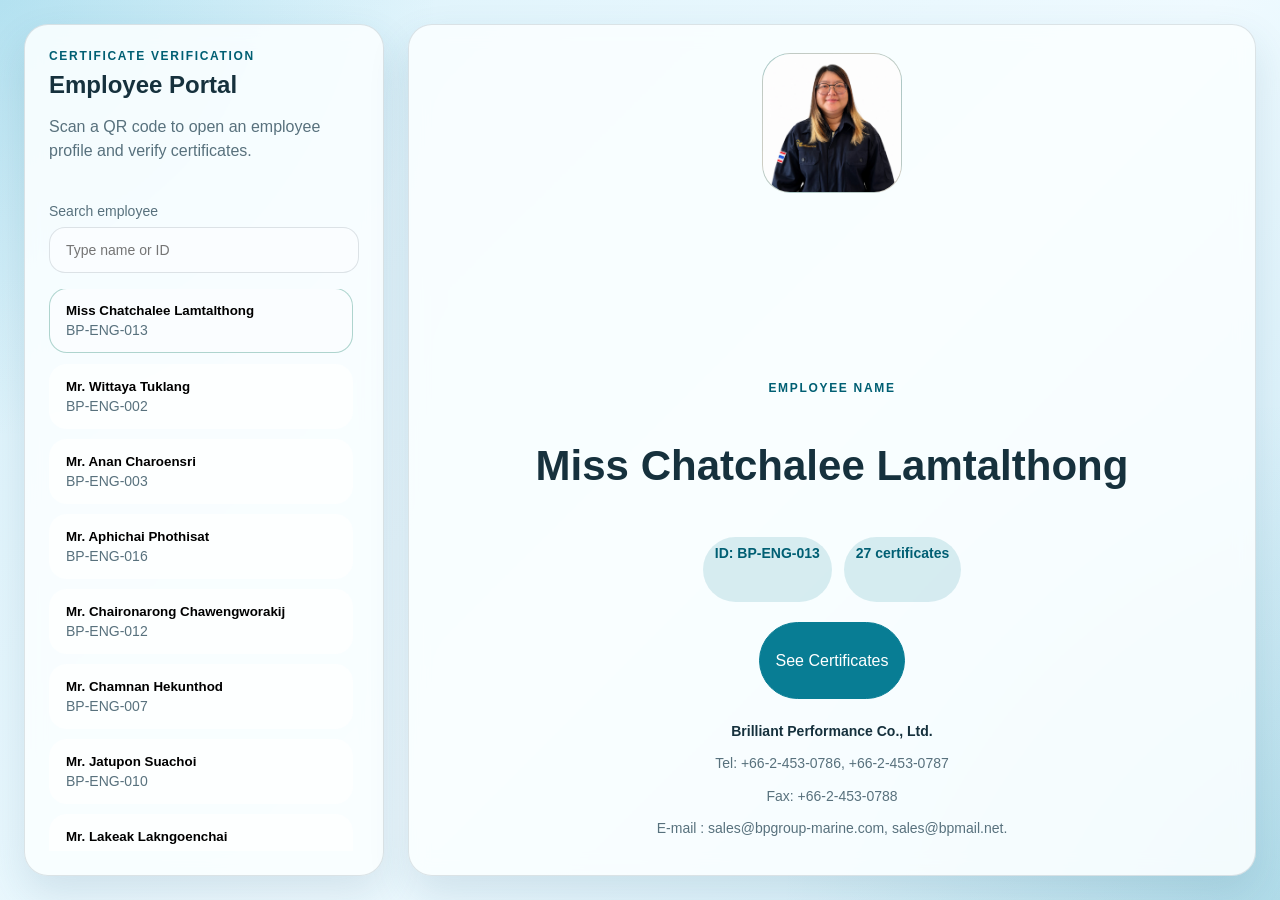
<file: index.html>
<!DOCTYPE html>
<html lang="en">
<head>
  <meta charset="utf-8">
  <meta name="viewport" content="width=device-width, initial-scale=1">
  <title>Employee Certificate Portal</title>
  <link rel="stylesheet" href="styles.css">
</head>
<body>
  <div class="shell">
    <aside class="sidebar">
      <div class="brand">
        <p class="eyebrow">Certificate Verification</p>
        <h1>Employee Portal</h1>
        <p class="muted">Scan a QR code to open an employee profile and verify certificates.</p>
      </div>

      <label class="search-wrap" for="employee-search">
        <span>Search employee</span>
        <input id="employee-search" type="search" placeholder="Type name or ID">
      </label>

      <div id="employee-list" class="employee-list"></div>
    </aside>

    <main class="content">
      <section id="employee-profile" class="profile-card"></section>
    </main>
  </div>

  <script src="data.js?v=20260904142630"></script>
  <script src="app.js"></script>
</body>
</html>
</file>
<file: styles.css>
:root {
  --bg: #e7f5fb;
  --paper: rgba(250, 254, 255, 0.9);
  --paper-strong: #fafdff;
  --ink: #16313d;
  --muted: #58717d;
  --line: rgba(22, 49, 61, 0.13);
  --accent: #087d94;
  --accent-soft: rgba(8, 125, 148, 0.14);
  --accent-strong: #005f73;
  --shadow: 0 18px 40px rgba(33, 95, 117, 0.14);
  --radius: 24px;
}

* {
  box-sizing: border-box;
}

body {
  margin: 0;
  min-height: 100vh;
  font-family: "Segoe UI", Tahoma, Geneva, Verdana, sans-serif;
  color: var(--ink);
  background:
    radial-gradient(circle at top left, rgba(46, 169, 205, 0.22), transparent 28%),
    radial-gradient(circle at bottom right, rgba(7, 125, 148, 0.14), transparent 32%),
    linear-gradient(135deg, #d9f1fa 0%, #effaff 56%, #ccebf7 100%);
}

.shell {
  display: grid;
  grid-template-columns: minmax(280px, 360px) 1fr;
  gap: 24px;
  padding: 24px;
}

.sidebar,
.profile-card,
.certificates,
.preview-card {
  background: var(--paper);
  backdrop-filter: blur(10px);
  border: 1px solid var(--line);
  border-radius: var(--radius);
  box-shadow: var(--shadow);
}

.sidebar {
  padding: 24px;
  position: sticky;
  top: 24px;
  height: calc(100vh - 48px);
  overflow: hidden;
  display: flex;
  flex-direction: column;
}

.content {
  display: grid;
  gap: 24px;
}

.brand h1,
.section-heading h2,
.profile-name {
  margin: 0;
}

.eyebrow {
  margin: 0 0 8px;
  font-size: 12px;
  letter-spacing: 0.14em;
  text-transform: uppercase;
  color: var(--accent-strong);
  font-weight: 700;
}

.muted {
  color: var(--muted);
  line-height: 1.5;
}

.search-wrap {
  display: grid;
  gap: 8px;
  margin: 24px 0 16px;
  font-size: 14px;
  color: var(--muted);
}

.search-wrap input {
  width: 100%;
  padding: 14px 16px;
  border-radius: 16px;
  border: 1px solid var(--line);
  background: var(--paper-strong);
  font: inherit;
}

.employee-list {
  display: grid;
  gap: 10px;
  overflow: auto;
  padding-right: 6px;
}

.employee-button {
  width: 100%;
  border: 1px solid transparent;
  background: rgba(255, 255, 255, 0.72);
  border-radius: 18px;
  padding: 14px 16px;
  text-align: left;
  cursor: pointer;
  transition: transform 160ms ease, border-color 160ms ease, background 160ms ease;
}

.employee-button:hover,
.employee-button.is-active {
  transform: translateY(-1px);
  border-color: rgba(13, 124, 102, 0.32);
  background: var(--paper-strong);
}

.employee-button strong,
.employee-button span {
  display: block;
}

.employee-button span {
  margin-top: 4px;
  color: var(--muted);
  font-size: 14px;
}

.profile-card {
  display: grid;
  grid-template-columns: 1fr;
  gap: 24px;
  padding: 28px;
  justify-items: center;
  text-align: center;
}

.profile-photo,
.profile-fallback {
  width: 140px;
  aspect-ratio: 1;
  border-radius: 28px;
  object-fit: cover;
  border: 1px solid var(--line);
  background: linear-gradient(135deg, rgba(13, 124, 102, 0.24), rgba(192, 122, 53, 0.2));
}

.profile-fallback {
  display: grid;
  place-items: center;
  font-size: 44px;
  font-weight: 700;
  color: var(--accent-strong);
}

.profile-meta {
  display: grid;
  gap: 8px;
  justify-items: center;
}

.profile-action {
  justify-self: center;
  margin-top: 12px;
}

.company-contact {
  display: grid;
  gap: 4px;
  margin-top: 14px;
  color: var(--muted);
  font-size: 14px;
  line-height: 1.45;
}

.company-contact strong {
  color: var(--ink);
}

.profile-name {
  font-size: clamp(28px, 4vw, 42px);
  line-height: 1.05;
}

.identity-grid {
  display: flex;
  justify-content: center;
  gap: 12px;
  flex-wrap: wrap;
  margin-top: 8px;
}

.chip {
  padding: 8px 12px;
  border-radius: 999px;
  background: var(--accent-soft);
  color: var(--accent-strong);
  font-size: 14px;
  font-weight: 600;
}

.certificates,
.preview-card {
  padding: 24px;
}

.section-heading {
  display: flex;
  justify-content: space-between;
  gap: 16px;
  align-items: center;
  margin-bottom: 18px;
}

.ghost-button,
.primary-button {
  display: inline-flex;
  align-items: center;
  justify-content: center;
  min-height: 44px;
  padding: 10px 16px;
  border-radius: 999px;
  border: 1px solid var(--line);
  font: inherit;
  text-decoration: none;
  cursor: pointer;
}

.ghost-button {
  background: transparent;
  color: var(--ink);
}

.primary-button {
  background: var(--accent);
  border-color: var(--accent);
  color: #fff;
}

.certificate-list {
  display: grid;
  gap: 12px;
}

.certificate-button {
  width: 100%;
  display: grid;
  grid-template-columns: 26px 1fr auto;
  gap: 14px;
  align-items: center;
  padding: 15px 16px;
  border-radius: 18px;
  border: 1px solid var(--line);
  background: rgba(255, 255, 255, 0.72);
  cursor: pointer;
  text-align: left;
}

.certificate-button.is-active {
  border-color: rgba(13, 124, 102, 0.32);
  background: rgba(13, 124, 102, 0.08);
}

.tick {
  width: 22px;
  height: 22px;
  border-radius: 50%;
  border: 2px solid rgba(13, 124, 102, 0.42);
  display: grid;
  place-items: center;
  color: transparent;
  font-size: 14px;
  font-weight: 700;
}

.certificate-button.is-active .tick {
  background: var(--accent);
  border-color: var(--accent);
  color: white;
}

.certificate-title {
  font-weight: 600;
}

.certificate-type {
  color: var(--muted);
  font-size: 13px;
  text-transform: uppercase;
}

.preview-stage {
  min-height: 520px;
  border-radius: 22px;
  overflow: hidden;
  border: 1px solid var(--line);
  background:
    linear-gradient(135deg, rgba(13, 124, 102, 0.06), rgba(255, 255, 255, 0.68)),
    linear-gradient(225deg, rgba(192, 122, 53, 0.08), transparent 38%);
  display: grid;
  place-items: center;
}

.preview-stage iframe,
.preview-stage img {
  width: 100%;
  height: 520px;
  border: 0;
  display: block;
  object-fit: contain;
  background: white;
}

.empty-state {
  max-width: 520px;
  padding: 32px;
  text-align: center;
  color: var(--muted);
  line-height: 1.6;
}

.qr-grid {
  display: grid;
  grid-template-columns: repeat(auto-fit, minmax(240px, 1fr));
  gap: 18px;
}

.qr-card {
  background: rgba(255, 255, 255, 0.72);
  border: 1px solid var(--line);
  border-radius: 20px;
  padding: 18px;
  display: grid;
  gap: 12px;
}

.qr-card img {
  width: 100%;
  aspect-ratio: 1;
  object-fit: contain;
  background: white;
  border-radius: 16px;
  padding: 10px;
}

.url-box {
  display: block;
  padding: 12px;
  border-radius: 14px;
  background: var(--paper-strong);
  border: 1px solid var(--line);
  color: var(--muted);
  overflow-wrap: anywhere;
}

/* Direct QR links display only the selected employee's record. */
.employee-qr-page .shell {
  grid-template-columns: minmax(0, 1fr);
  max-width: 1280px;
}

.employee-qr-page .sidebar {
  display: none;
}

@media (max-width: 980px) {
  .shell {
    grid-template-columns: 1fr;
  }

  .sidebar {
    position: static;
    height: auto;
  }

  .profile-card {
    grid-template-columns: 1fr;
  }
}

@media (max-width: 640px) {
  .shell {
    padding: 16px;
    gap: 16px;
  }

  .sidebar,
  .profile-card,
  .certificates,
  .preview-card {
    padding: 18px;
    border-radius: 20px;
  }

  .section-heading {
    flex-direction: column;
    align-items: stretch;
  }

  .certificate-button {
    grid-template-columns: 22px 1fr;
  }
}
</file>
